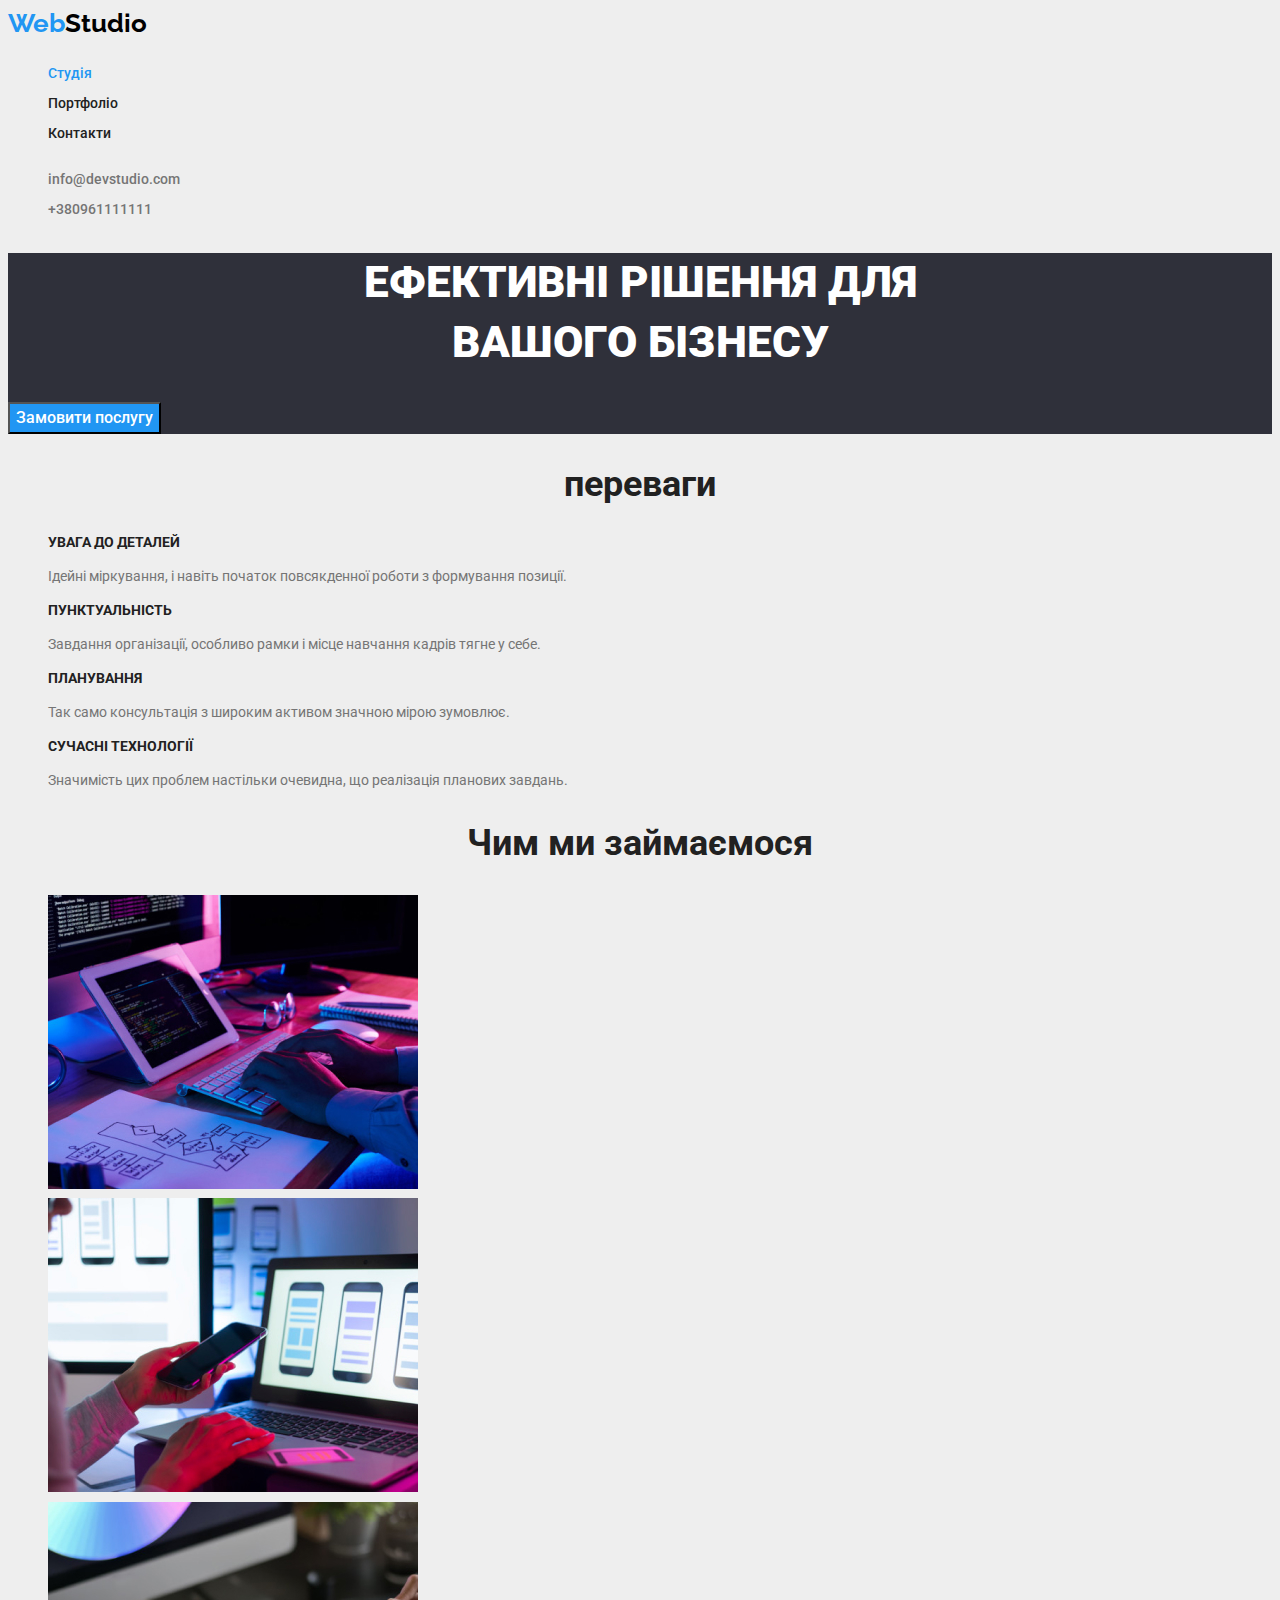
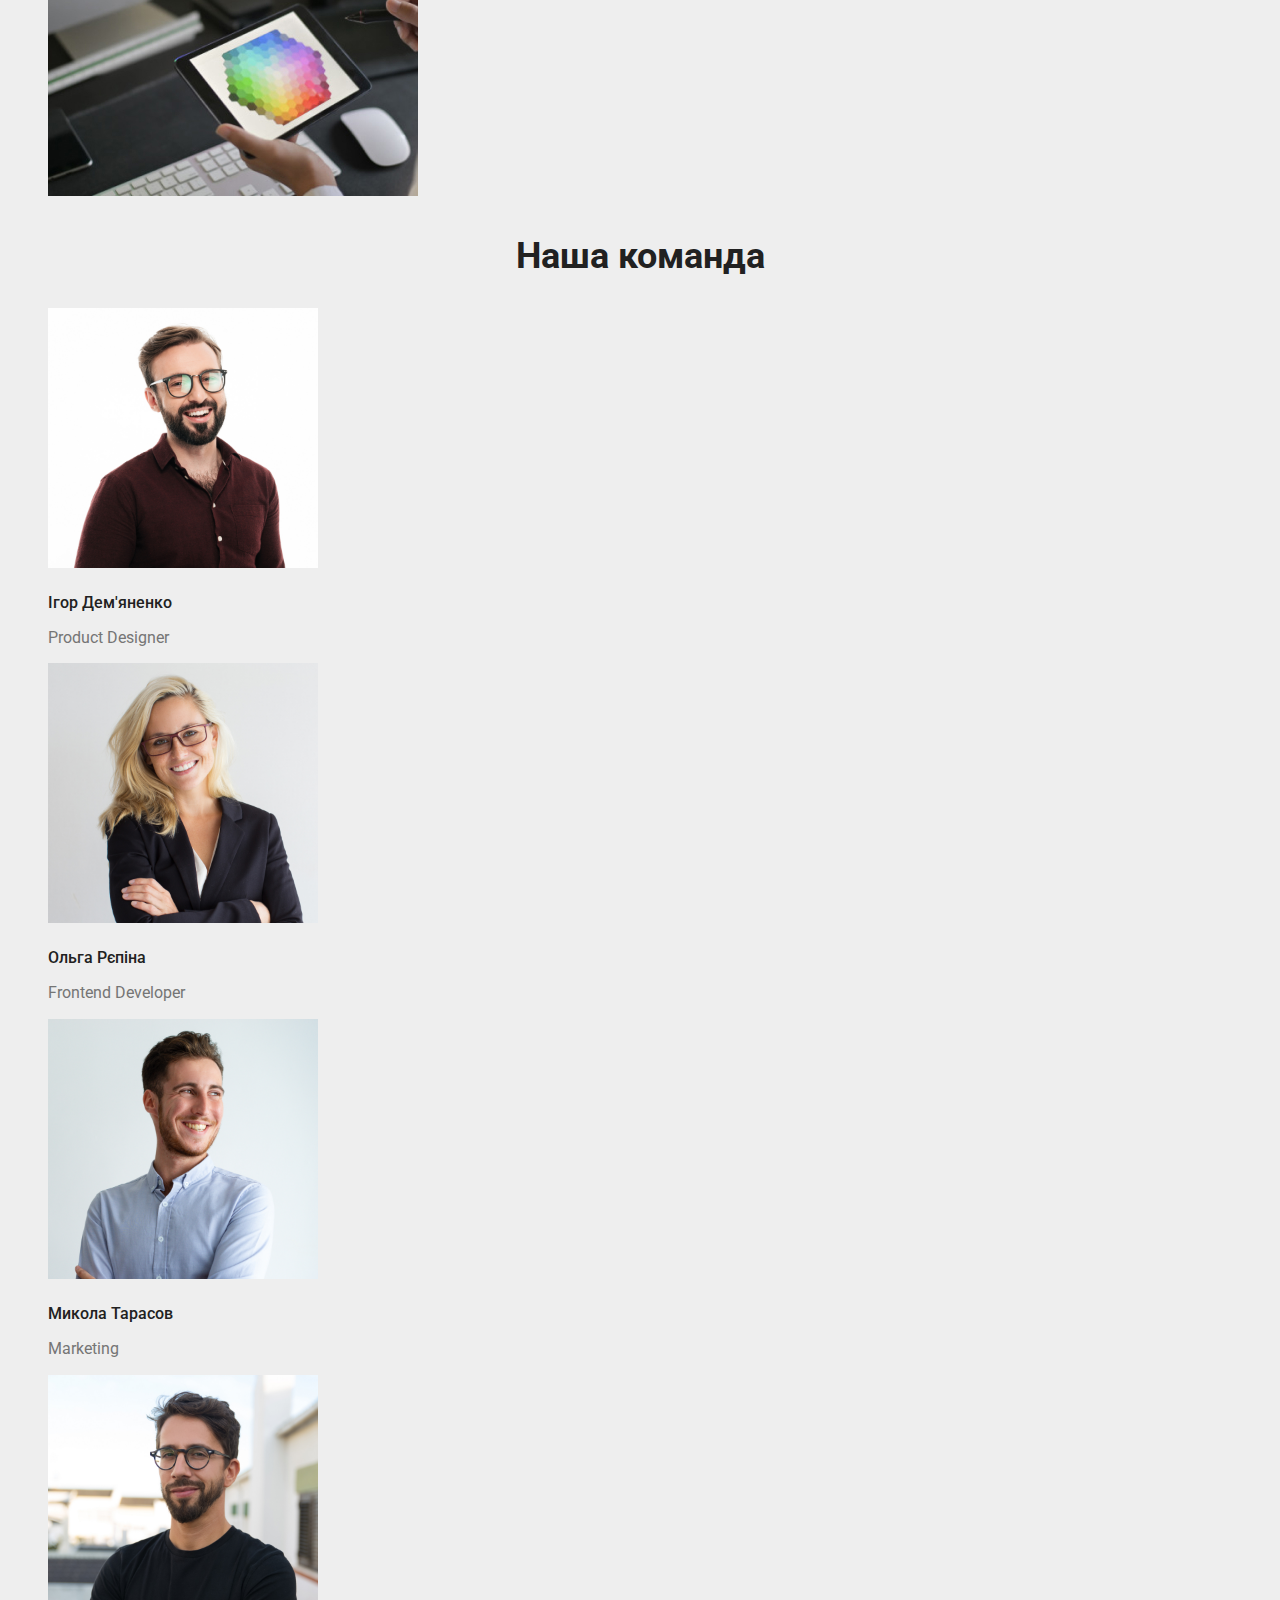
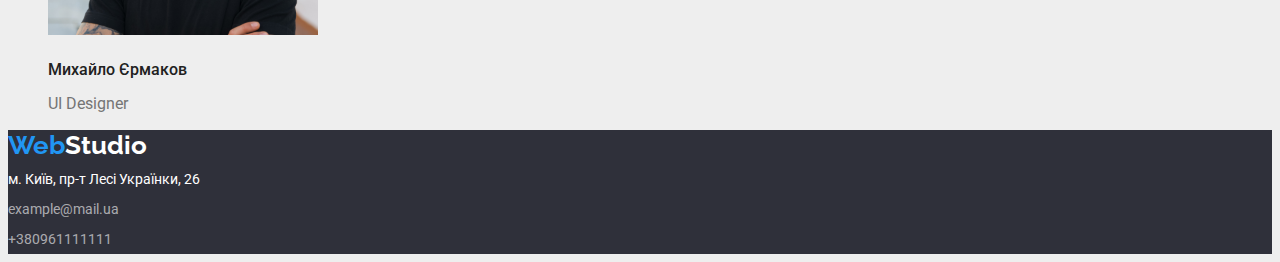
<file: index.html>
<!DOCTYPE html>
<html lang="uk">
  <head>
    <meta charset="UTF-8">
    <meta http-equiv="X-UA-Compatible" content="IE=edge">
    <meta name="viewport" content="width=device-width, initial-scale=1.0">
    <title>Document</title>

    <link rel="preconnect" href="https://fonts.googleapis.com">
    <link rel="preconnect" href="https://fonts.gstatic.com" crossorigin>
    <link href="https://fonts.googleapis.com/css2?family=Raleway:wght@700&family=Roboto:ital,wght@0,400;0,500;0,900;1,700&display=swap" rel="stylesheet">

    <link rel="stylesheet" href="css/styles.css">
  </head>
  <body>
    <header>
    <nav>
      <a class="logo" href="./index.html"> <span class="logo title">Web</span>Studio</a>
      <ul class="site-nav list">
        <li><a href="./index.html"  class="link current">Студія</a></li>
        <li><a href="./portfolio.html"  class="link">Портфоліо</a></li>
        <li><a href=""  class="link">Контакти</a></li>
      </ul>
    </nav>

      <ul class="list">
        <li><a href="mailto:info@devstudio.com" class="mail">info@devstudio.com</a></li>
        <li><a href="tel:+380961111111" class="number">+380961111111</a></li>
      </ul>
    </header>
    <main>
       <!--герой-->
       <div class="hero">
        <section>
          <h1 class="hero title">Ефективні рішення для <br> вашого бізнесу</h1>
          <button type="button" class="button primary">Замовити послугу</button>
        </section>
      </div>
      <!--переваги-->
      <section class="section">
        <h2 class="section-title">переваги</h2>
        <ul class="feature-list">
          <li>
            <h3 class="title">УВАГА ДО ДЕТАЛЕЙ</h3>
            <p class="title-text">
              Ідейні міркування, і навіть початок повсякденної роботи з
              формування позиції.
            </p>
          </li>
          <li>
            <h3 class="title">ПУНКТУАЛЬНІСТЬ</h3>
            <p class="title-text">
              Завдання організації, особливо рамки і місце навчання кадрів тягне
              у себе.
            </p>
          </li>
          <li>
            <h3 class="title">ПЛАНУВАННЯ</h3>
            <p class="title-text">
              Так само консультація з широким активом значною мірою зумовлює.
            </p>
          </li>
          <li>
            <h3 class="title">СУЧАСНІ ТЕХНОЛОГІЇ</h3>
            <p class="title-text">
              Значимість цих проблем настільки очевидна, що реалізація планових
              завдань.
            </p>
          </li>
        </ul>
      </section>
      <!--чим займаються-->
      <section class="section">
        <h2 class="section-title">Чим ми займаємося</h2>
        <ul class="list">
          <li>
            <img src="./images/images2/box-1.jpg" alt="програмування" width="370">
          </li>
          <li>
            <img src="./images/images2/box-2.jpg" alt="дизайн" width="370">
          </li>
          <li>
            <img src="./images/images2/box-3.jpg" alt="колорування" width="370">
          </li>
        </ul>
      </section>
      <!--команда-->
      <section class="section">
        <h2 class="section-title">Наша команда</h2>
        <ul class="section-list">
          <li>
            <img
              src="./images/images2/img.jpg"
              alt="Ігор Дем'яненко"
              width="270"
             >
             <h3 class="title">Ігор Дем'яненко</h3>
             <p class="text"> Product Designer</p>

          </li>
          <li>
            <img src="./images/images2/img1.jpg" alt="Ольга Рєпіна" width="270">
            <h3 class="title">Ольга Рєпіна</h3>
            <p class="text">Frontend Developer</p>
          
          </li>
          <li>
            <img
              src="./images/images2/img2.jpg"
              alt="Микола Тарасов"
              width="270"
            >
            <h3 class="title">Микола Тарасов</h3>
            <p class="text">Marketing</p>
          </li>
          <li>
            <img
              src="./images/images2/img3.jpg"
              alt="Михайло Єрмаков"
              width="270"
            >
            <h3 class="title">Михайло Єрмаков</h3>
            <p class="text">UI Designer</p>
          </li>
        </ul>
      </section>
    </main>

    <footer class="footer">
      <!--контактні дані-->
      <a class="logo" href="./index.html"> <span class="logo title">Web</span><span class="logo excerpt">Studio</span></a>

      <address>
        <a href="https://www.google.com/maps/place/бульвар+Лесі+Українки,+26,+Київ,+02000/@50.4265841,30.5361971,17z/data=!3m1!4b1!4m5!3m4!1s0x40d4cf0e033ecbe9:0x57a4dffefec77da0!8m2!3d50.4265807!4d30.5383858" target="_blank" 
         rel="noopener noreferrer" class="current">м. Київ, пр-т Лесі Українки, 26</a><br>

        <a href="mailto:example@mail.ua" class="address mail">example@mail.ua</a><br>

        <a href="tel:+380961111111" class="address number">+380961111111</a>
        
      </address>
    </footer>
  </body>
</html>
</file>
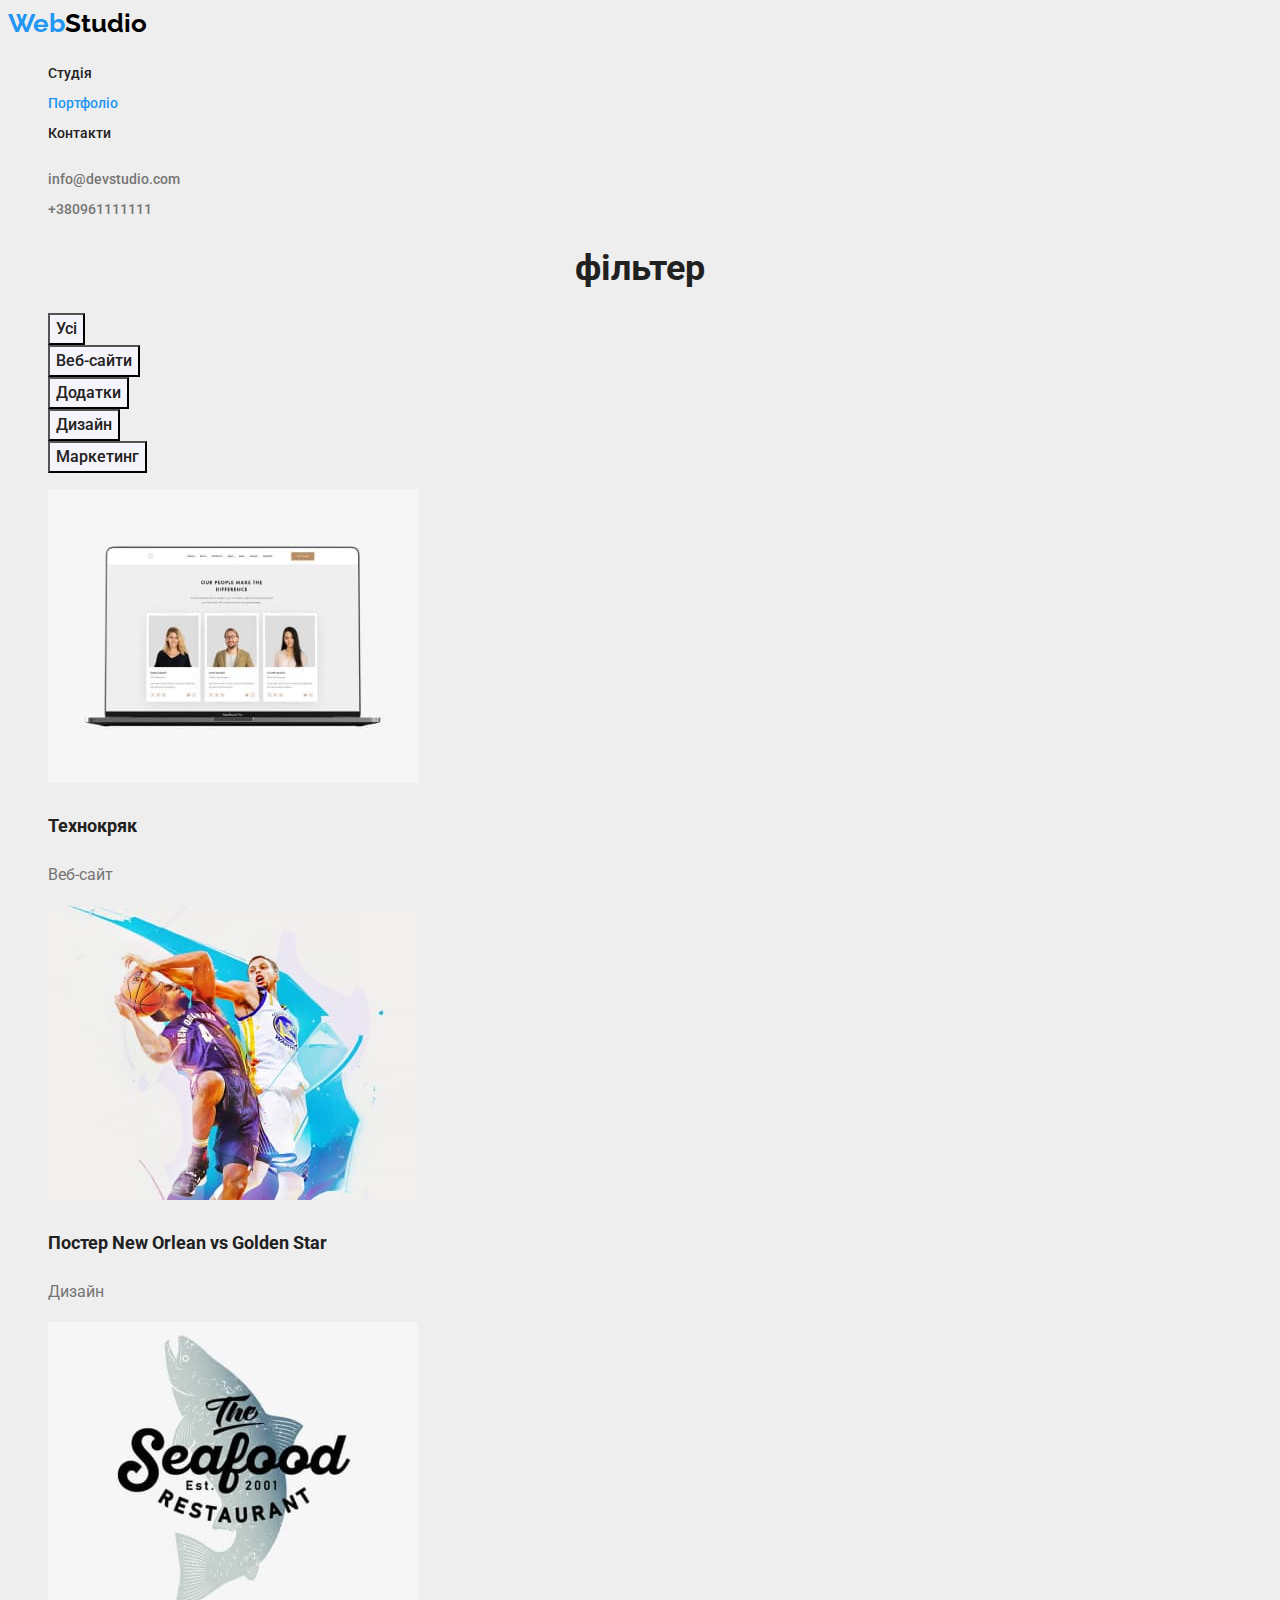
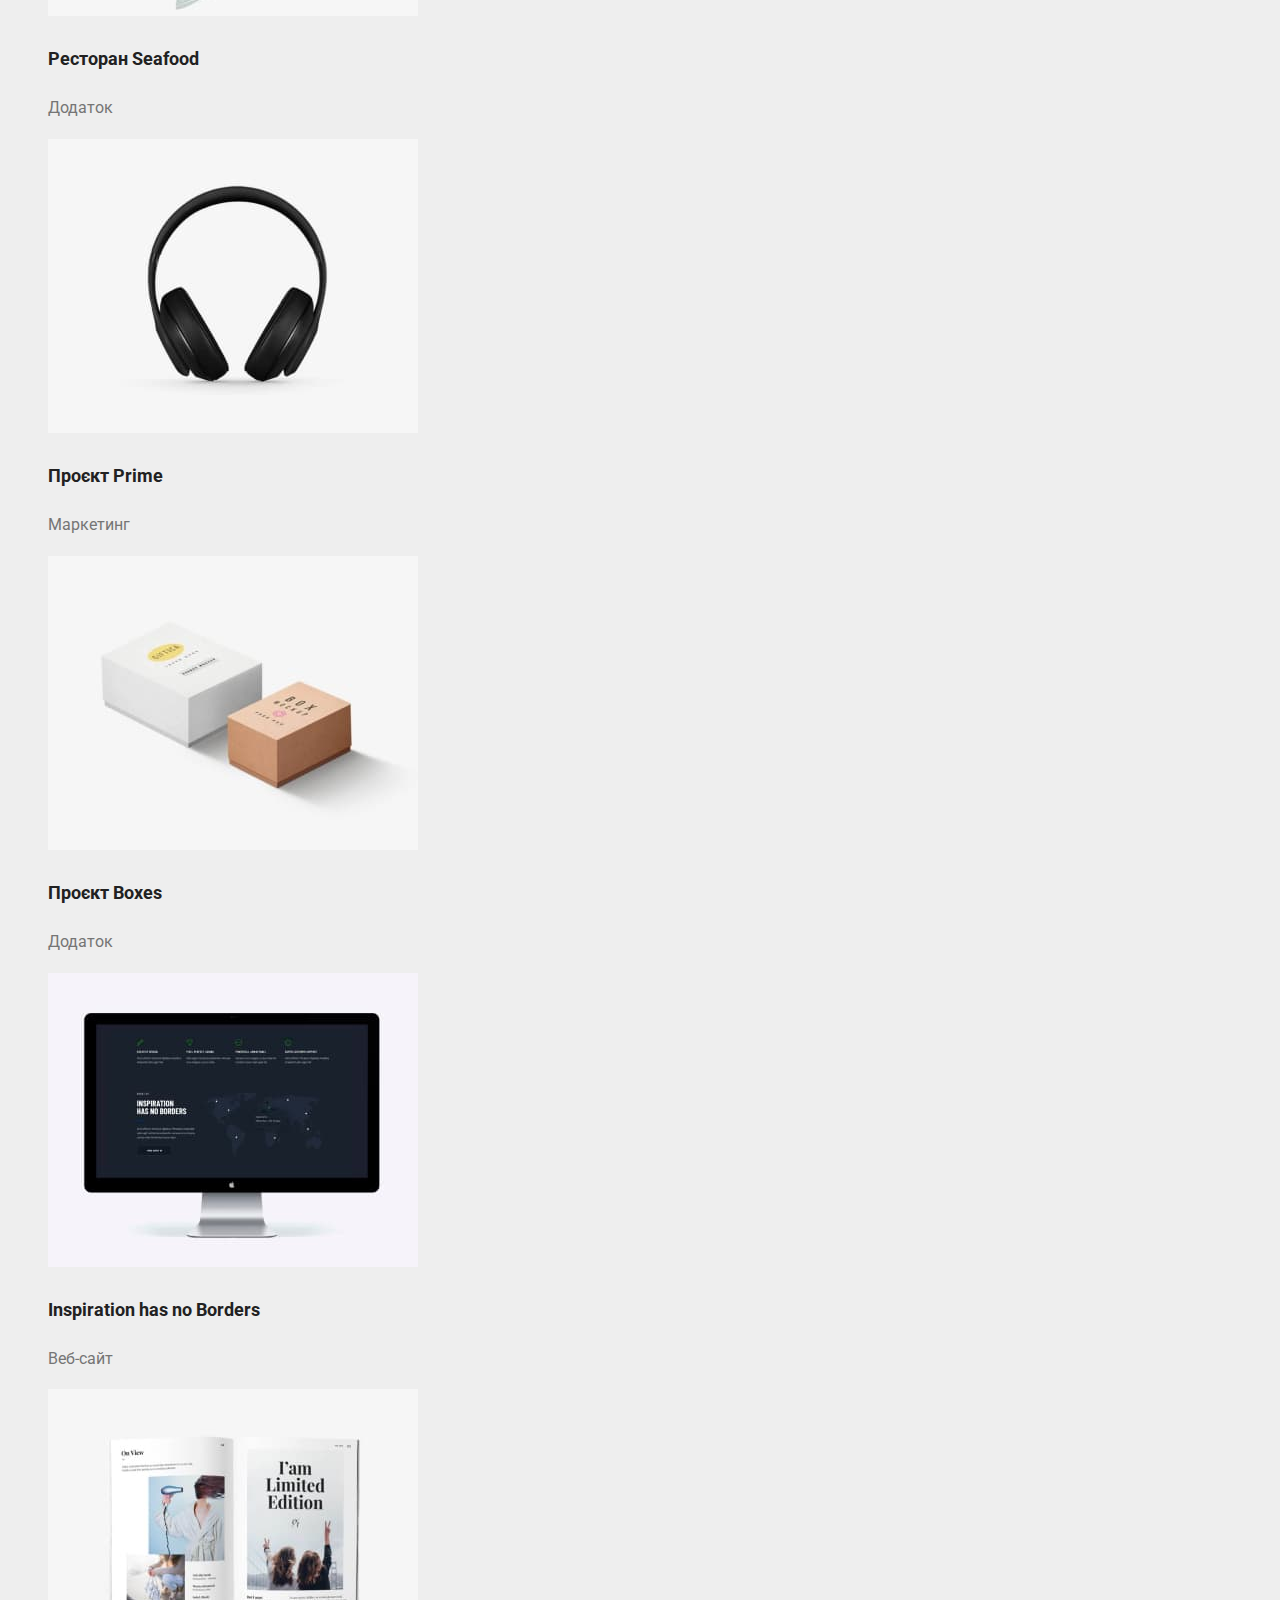
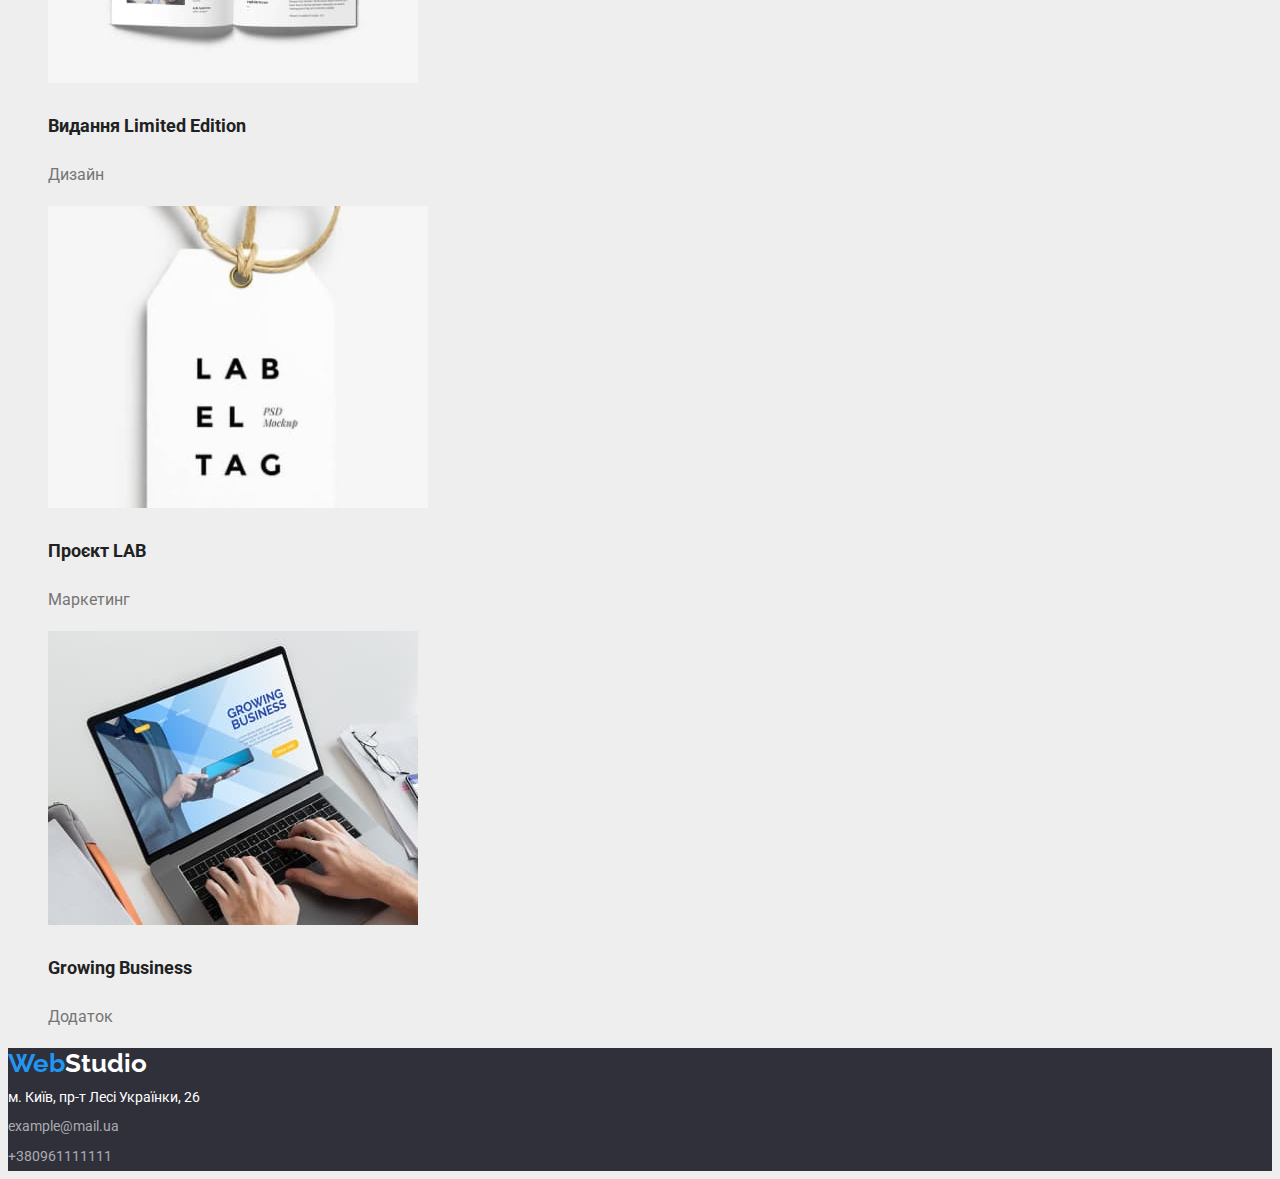
<file: portfolio.html>
<!DOCTYPE html>
<html lang="uk">
<head>
    <meta charset="UTF-8">
    <meta http-equiv="X-UA-Compatible" content="IE=edge">
    <meta name="viewport" content="width=device-width, initial-scale=1.0">
    <title>Document</title>

    <link rel="preconnect" href="https://fonts.googleapis.com">
    <link rel="preconnect" href="https://fonts.gstatic.com" crossorigin>
    <link href="https://fonts.googleapis.com/css2?family=Raleway:wght@700&family=Roboto:ital,wght@0,400;0,500;1,700&display=swap" rel="stylesheet">

    <link rel="stylesheet" href="css/styles.css">
</head>
<body>
  <header>
    <nav>
      <a class="logo" href="./index.html"> <span class="logo title">Web</span>Studio</a>
      <ul class="site-nav list">
        <li><a href="./index.html"  class="link">Студія</a></li>
        <li><a href="./portfolio.html"  class="link current">Портфоліо</a></li>
        <li><a href=""  class="link">Контакти</a></li>
      </ul>
    </nav>

      <ul class="list">
        <li><a href="mailto:info@devstudio.com" class="mail">info@devstudio.com</a></li>
        <li><a href="tel:+380961111111" class="number">+380961111111</a></li>
      </ul>
    </header>
  <!--портфоліо-->
  <main>
    <section class="section">
      <h1 class="section-title">фільтер</h1>
      <ul class="list">
        <li><button type="button" class="button secondary">Усі</button></li>
        <li><button type="button" class="button secondary">Веб-сайти</button></li>
        <li><button type="button" class="button secondary">Додатки</button></li>
        <li><button type="button" class="button secondary">Дизайн</button></li>
        <li><button type="button" class="button secondary">Маркетинг</button></li>
      </ul>
  
  
      <ul class="list">
        <li><img src="./images/img.jpg" alt="Технокряк" width="370">
    
        <h2 class="list title">Технокряк</h2>

        <p class="list text">Веб-сайт</p>


        </li>
        <li><img src="./images/img1.jpg" alt="Постер New Orlean vs Golden Star" width="370">

        <h2 class="list title"  >Постер New Orlean vs Golden Star</h2>

        <p class="list text">Дизайн</p>

        </li>


        <li><img src="./images/img2.jpg" alt="Ресторан Seafood" width="370">

        <h2 class="list title" >Ресторан Seafood</h2>

        <p class="list text">Додаток</p>

        </li>


        <li><img src="./images/img3.jpg" alt="Проєкт Prime" width="370">

        <h2 class="list title" >Проєкт Prime</h2>

        <p class="list text">Маркетинг</p>

        </li>


        <li><img src="./images/img4.jpg" alt="Проєкт Boxes" width="370">

        <h2 class="list title" >Проєкт Boxes</h2>

        <p class="list text">Додаток</p>
        

        </li>


        <li><img src="./images/img5.jpg" alt="Inspiration has no Borders" width="370">

        <h2 class="list title" >Inspiration has no Borders</h2>

        <p class="list text">Веб-сайт</p>

        </li>


        <li><img src="./images/img6.jpg" alt="Видання Limited Edition" width="370">

        <h2 class="list title" >Видання Limited Edition</h2>

        <p class="list text">Дизайн</p>

        </li>


        <li><img src="./images/img7.jpg" alt="Проєкт LAB" width="380">

        <h2 class="list title" >Проєкт LAB</h2>

        <p class="list text">Маркетинг</p>
        </li>


        <li><img src="./images/img8.jpg" alt="Growing Business" width="370">

        <h2 class="list title">Growing Business</h2>

        <p class="list text">Додаток</p>
        </li>
      </ul>


    </section>
  </main>
  <!--підвал-->
  <footer class="footer">
    <a class="logo" href="./index.html"> <span class="logo title">Web</span><span class="logo excerpt">Studio</span></a>

    <address>
      <a href="https://www.google.com/maps/place/бульвар+Лесі+Українки,+26,+Київ,+02000/@50.4265841,30.5361971,17z/data=!3m1!4b1!4m5!3m4!1s0x40d4cf0e033ecbe9:0x57a4dffefec77da0!8m2!3d50.4265807!4d30.5383858" target="_blank" 
       rel="noopener noreferrer" class="current">м. Київ, пр-т Лесі Українки, 26</a><br>

      <a href="mailto:example@mail.ua" class="address mail">example@mail.ua</a><br>

      <a href="tel:+380961111111" class="address number">+380961111111</a>
      
    </address>
  </footer>
</body>
</html>
</file>
<file: css/styles.css>
:root{
    --primary-text-color:#757575;
    --title-text-color: #212121;
    --accent-color:#2196F3;   
    --button-color:#F5F4FA;
    --praimary-white-color:#FFFFFF;
    --background-color:#2F303A;
}


body{
    background-color: #EEEEEE;
    color:var(--primary-text-color);
    font-family: Roboto, sans-serif;
    font-size: 16px;
    line-height: 1.87;
}

/*-крапочка*/
.list{
    list-style: none;
}
.section-list{
    list-style: none;
}
.feature-list{
    list-style: none;
}


/*logo*/
.logo{
    color: #000000;
    font-family: 'Raleway';
font-weight: 700;
font-size: 26px;
line-height: 1.19;
text-decoration: none;
}

.logo.excerpt{
    color: var(--praimary-white-color);
}

.logo:hover{
    color: var(--accent-color);
}
.logo.title{
    color: var(--accent-color);
    font-weight: 700;
font-size: 26px;
line-height: 1.19;
}

/*сайт*/
.site-nav .link{
    color: var(--title-text-color);
font-weight: 500;
font-size: 14px;
line-height: 1.14;
text-decoration: none;
}
.site-nav .link:hover, 
.site-nav .link:focus {
    color: var(--accent-color);
}
.site-nav .link.current{
    color: var(--accent-color);
}
/*портфоліо*/
.list.title{
    color: var(--title-text-color);
    font-weight: 700;
font-size: 18px;
line-height: 2;
}
.list.text{
    color: var(--primary-text-color);
font-size: 16px;
line-height: 1.87;
}
/*кнопки*/
.button{
    color: var(--title-text-color);
    background-color: var(--button-color);
    font-family: inherit;
font-weight: 500;
font-size: 16px;
line-height: 1.62;
cursor: pointer;
}
.button:hover,
.button:focus{
    color: var(--praimary-white-color);
    background-color: var(--accent-color);
}

.button.primary{
    color: var(--praimary-white-color);
    background-color: var(--accent-color);

}
.button.primary:hover,
.button.primary:focus{
    color: var(--title-text-color);
    background-color: var(--button-color);

}


/*секції*/
.hero{
    background-color: var(--background-color);
}
.hero.title{
    color: var(--praimary-white-color);
font-weight: 900;
font-size: 44px;
line-height: 1.36;
text-transform:uppercase;
text-align: center;
}


.section-title{
    color: var(--title-text-color);
    font-weight: 700;
    font-size: 36px;
    line-height: 1.16;
    text-align: center;

}
.feature-list .title{
    color: var(--title-text-color);
    font-weight: 700;
font-size: 14px;
line-height: 1.14;
}
.feature-list .title-text{
font-size: 14px;
line-height: 1.71;
}
.section-list .title{
   color: var(--title-text-color);
    font-weight: 500;
    font-size: 16px;
    line-height: 1.18;
    
}
.section-list .text{
    font-size: 16px;
    line-height: 1.18;

}



/*підвал*/
.footer{
    background-color: var(--background-color);
}
.current{
    color: var(--praimary-white-color);
font-size: 14px;
line-height: 1.71;
text-decoration: none;
font-style: normal
}
.current:hover,
.current:focus{
color: var(--accent-color);


}
.list .mail{
    color: var(--primary-text-color);
    font-weight: 500;
    font-size: 14px;
    line-height: 1.14;
    text-decoration: none;
    font-style: normal;
  
}
.address.mail{
    color: rgba(255, 255, 255, 0.6);

    font-size: 14px;
    line-height: 1.14;
    text-decoration: none;
    font-style: normal;
   
}
.list .number{
    color: var(--primary-text-color);
    font-weight: 500;
    font-size: 14px;
    line-height: 1.14px;
    text-decoration: none;
    font-style: normal;
}
.address.number{
    color: rgba(255, 255, 255, 0.6);

    font-size: 14px;
    line-height: 1.14px;
    text-decoration: none;
    font-style: normal;
}

 .mail:hover,
 .mail:focus,
 .number:hover,
 .number:focus {
    color: var(--accent-color);
   
}
</file>
